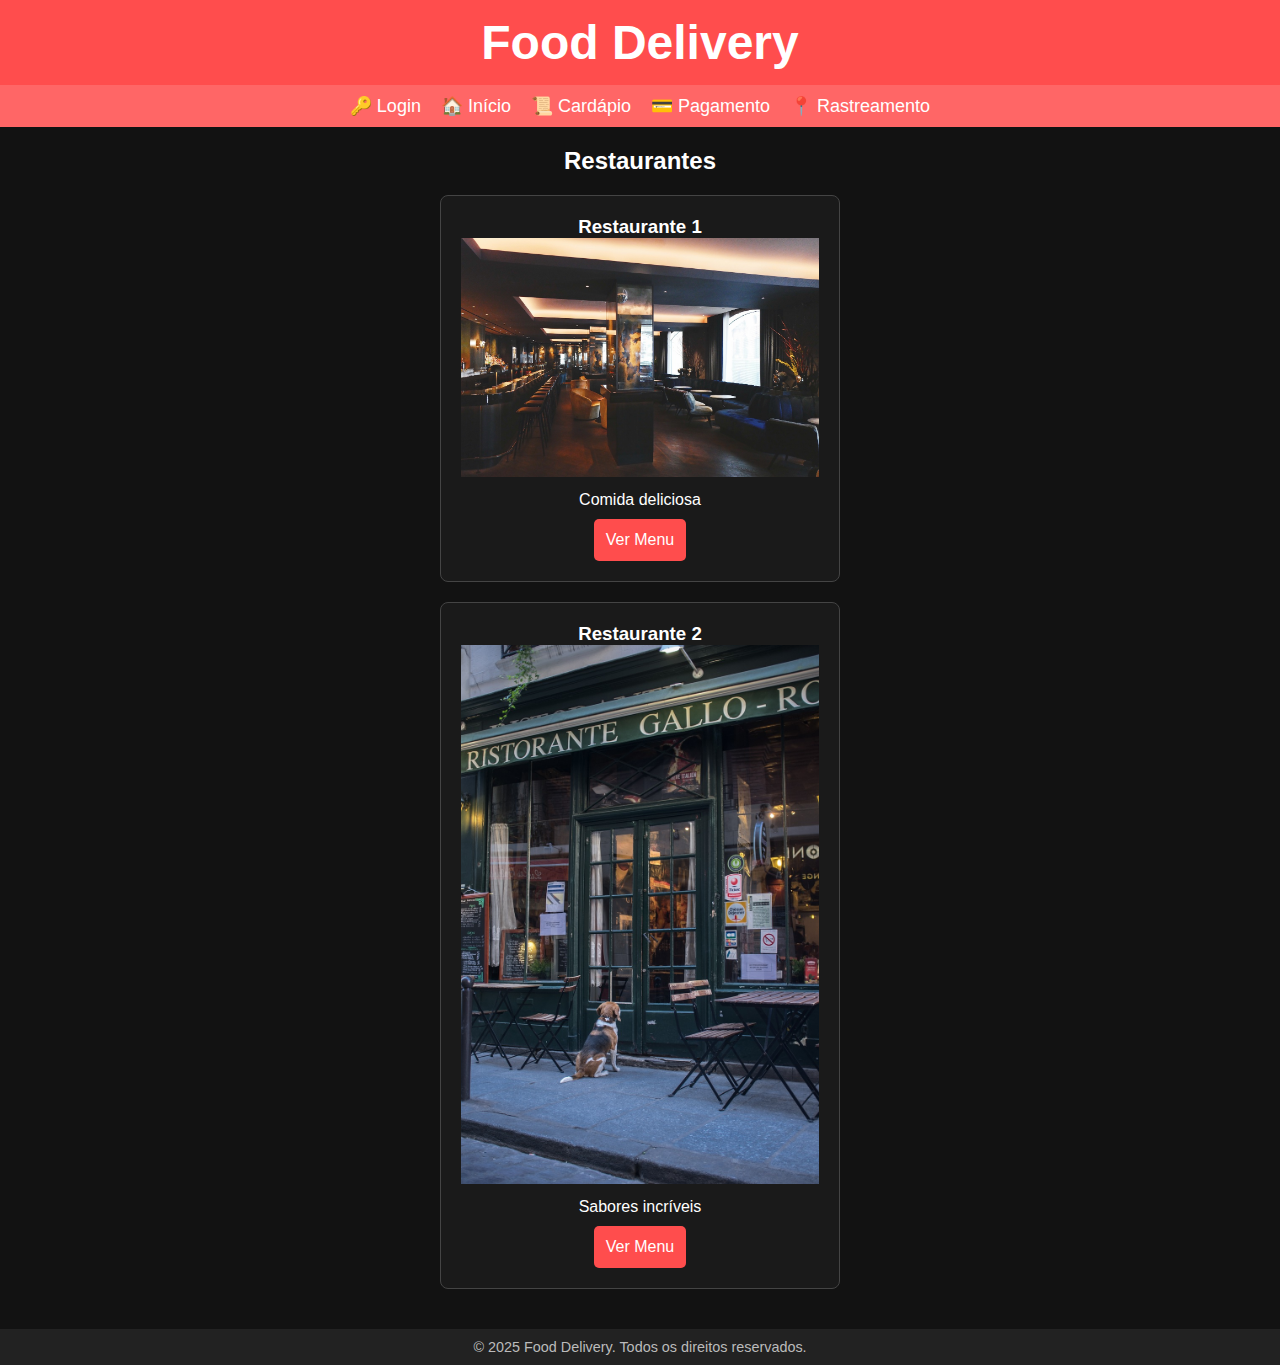
<file: index.html>
<!DOCTYPE html>
<html lang="pt-BR">
  <head>
    <meta charset="UTF-8" />
    <meta name="viewport" content="width=device-width, initial-scale=1.0" />
    <title>Food Delivery</title>
    <link rel="stylesheet" href="styles.css" />
    <link rel="stylesheet" href="index.css" />
  </head>
  <body>
    <header><h1>Food Delivery</h1></header>

    <nav>
      <ul>
        <li><a href="login.html">🔑 Login</a></li>
        <li><a href="index.html">🏠 Início</a></li>
        <li><a href="cardapio.html">📜 Cardápio</a></li>
        <li><a href="pagamento.html">💳 Pagamento</a></li>
        <li><a href="rastreamento.html">📍 Rastreamento</a></li>
      </ul>
    </nav>

    <main>
      <section id="restaurants">
        <h2>Restaurantes</h2>
        <div class="restaurant">
          <h3>Restaurante 1</h3>
          <img src="/assets/interior-2600879_1280.jpg" alt="Interior do Restaurante 1" />
          <p>Comida deliciosa</p>
          <button aria-label="Ver menu do Restaurante 1">Ver Menu</button>
        </div>
        <div class="restaurant">
          <h3>Restaurante 2</h3>
          <img src="/assets/french-restaurant-2506490_1280.jpg" alt="Interior do Restaurante 2" />
          <p>Sabores incríveis</p>
          <button aria-label="Ver menu do Restaurante 2">Ver Menu</button>
        </div>
      </section>
    </main>
    
    <footer>&copy; 2025 Food Delivery. Todos os direitos reservados.</footer>
  </body>
</html>
</file>
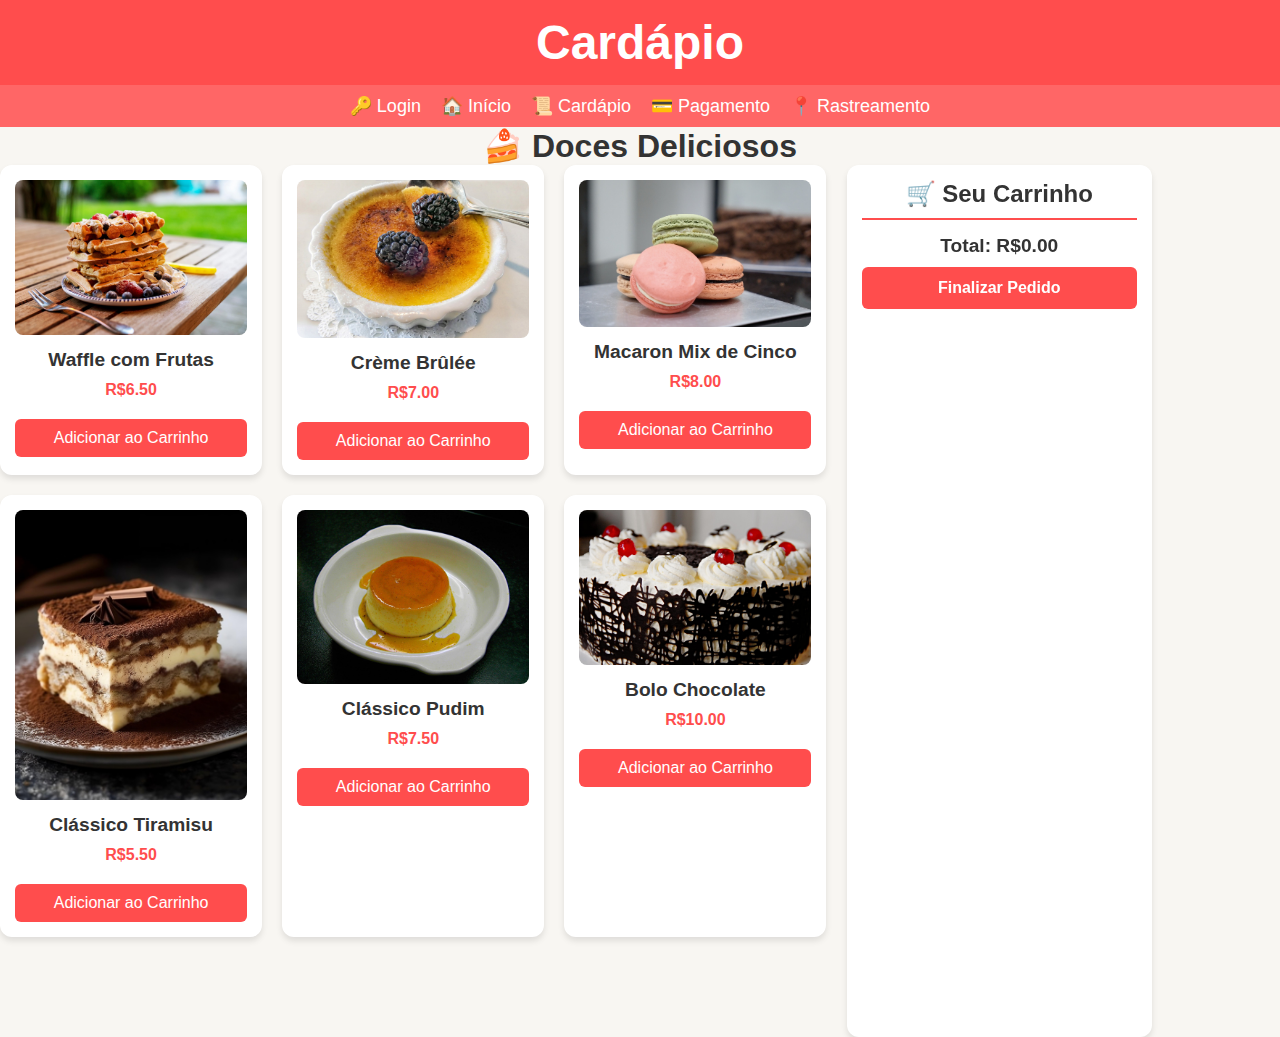
<file: cadarpio.html>
<!DOCTYPE html>
<html lang="pt-br">
  <head>
    <meta charset="UTF-8" />
    <meta name="viewport" content="width=device-width, initial-scale=1.0" />
    <title>Loja de Doces</title>
    <link rel="stylesheet" href="styles.css" />
    <!-- Mantém o estilo geral -->
    <link rel="stylesheet" href="cardapio.css" />
    <!-- Estilo exclusivo do menu -->
  </head>

  <body class="menu-page">
    <header>
      <h1>Cardápio</h1>
    </header>
    <nav>
      <ul>
        <li><a href="login.html">🔑 Login</a></li>
        <li><a href="index.html">🏠 Início</a></li>
        <li><a href="cadarpio.html">📜 Cardápio</a></li>
        <li><a href="pagamento.html">💳 Pagamento</a></li>
        <li><a href="rastreamento.html">📍 Rastreamento</a></li>
      </ul>
    </nav>

    <h1>🍰 Doces Deliciosos</h1>

    <div class="container">
      <!-- Seção de Produtos -->
      <div class="products">
        <div class="product-card" data-name="Waffle" data-price="6.50">
          <img src="/assets/waffle.jpg" alt="Waffle" />
          <h3>Waffle com Frutas</h3>
          <p class="price">R$6.50</p>
          <button class="add-to-cart">Adicionar ao Carrinho</button>
        </div>

        <div class="product-card" data-name="Crème Brûlée" data-price="7.00">
          <img src="/assets/Creme bulle.jpg" alt="Crème Brûlée" />
          <h3>Crème Brûlée</h3>
          <p class="price">R$7.00</p>
          <button class="add-to-cart">Adicionar ao Carrinho</button>
        </div>

        <div class="product-card" data-name="Macarons" data-price="8.00">
          <img src="/assets/macarron.jpg" alt="Macarons" />
          <h3>Macaron Mix de Cinco</h3>
          <p class="price">R$8.00</p>
          <button class="add-to-cart">Adicionar ao Carrinho</button>
        </div>

        <div class="product-card" data-name="Tiramisu" data-price="5.50">
          <img src="/assets/cake-8342822_1280.jpg" alt="Tiramisu" />
          <h3>Clássico Tiramisu</h3>
          <p class="price">R$5.50</p>
          <button class="add-to-cart">Adicionar ao Carrinho</button>
        </div>

        <div class="product-card" data-name="Pudim" data-price="7.50">
          <img src="/assets/pudin.jpg" alt="Pudim" />
          <h3>Clássico Pudim</h3>
          <p class="price">R$7.50</p>
          <button class="add-to-cart">Adicionar ao Carrinho</button>
        </div>
        <div class="product-card" data-name="Bolo_Chocolate" data-price="10.00">
          <img src="/assets/bolochocolate.jpg" alt="BoloChocolate" />
          <h3>Bolo Chocolate</h3>
          <p class="price">R$10.00</p>
          <button class="add-to-cart">Adicionar ao Carrinho</button>
        </div>
      </div>

      <!-- Carrinho -->
      <div class="cart">
        <h2>🛒 Seu Carrinho</h2>
        <div class="cart-items"></div>
        <p class="cart-total">Total: R$0.00</p>
        <button class="checkout-btn">Finalizar Pedido</button>
      </div>
    </div>

    <script src="script.js"></script>
  </body>
</html>
</file>
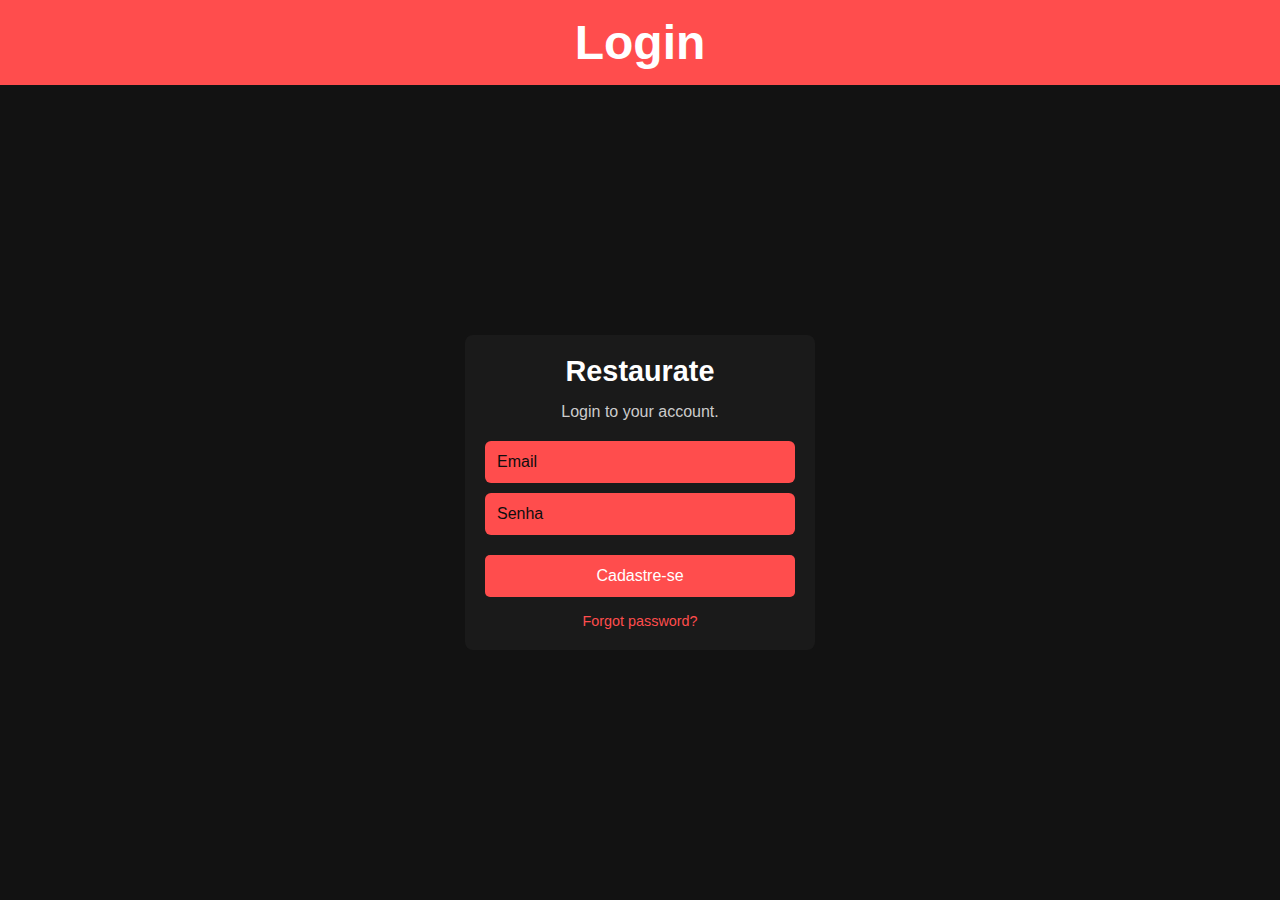
<file: login.html>
<!DOCTYPE html>
<html lang="pt-BR">
  <head>
    <meta charset="UTF-8" />
    <meta name="viewport" content="width=device-width, initial-scale=1.0" />
    <title>Login - Food Delivery</title>
    <link rel="stylesheet" href="styles.css" />
  </head>
  <body>
    <header>
      <h1>Login</h1>
    </header>

    <div class="login-container">
      <div id="login">
        <h1>Restaurate</h1>
        <p>Login to your account.</p>
        <input type="email" placeholder="Email" />
        <input type="password" placeholder="Senha" />
        <button onclick="window.location.href='index.html'">Cadastre-se</button>
        <a href="#" class="forgot-password">Forgot password?</a>
      </div>
    </div>
  </body>
</html>
</file>
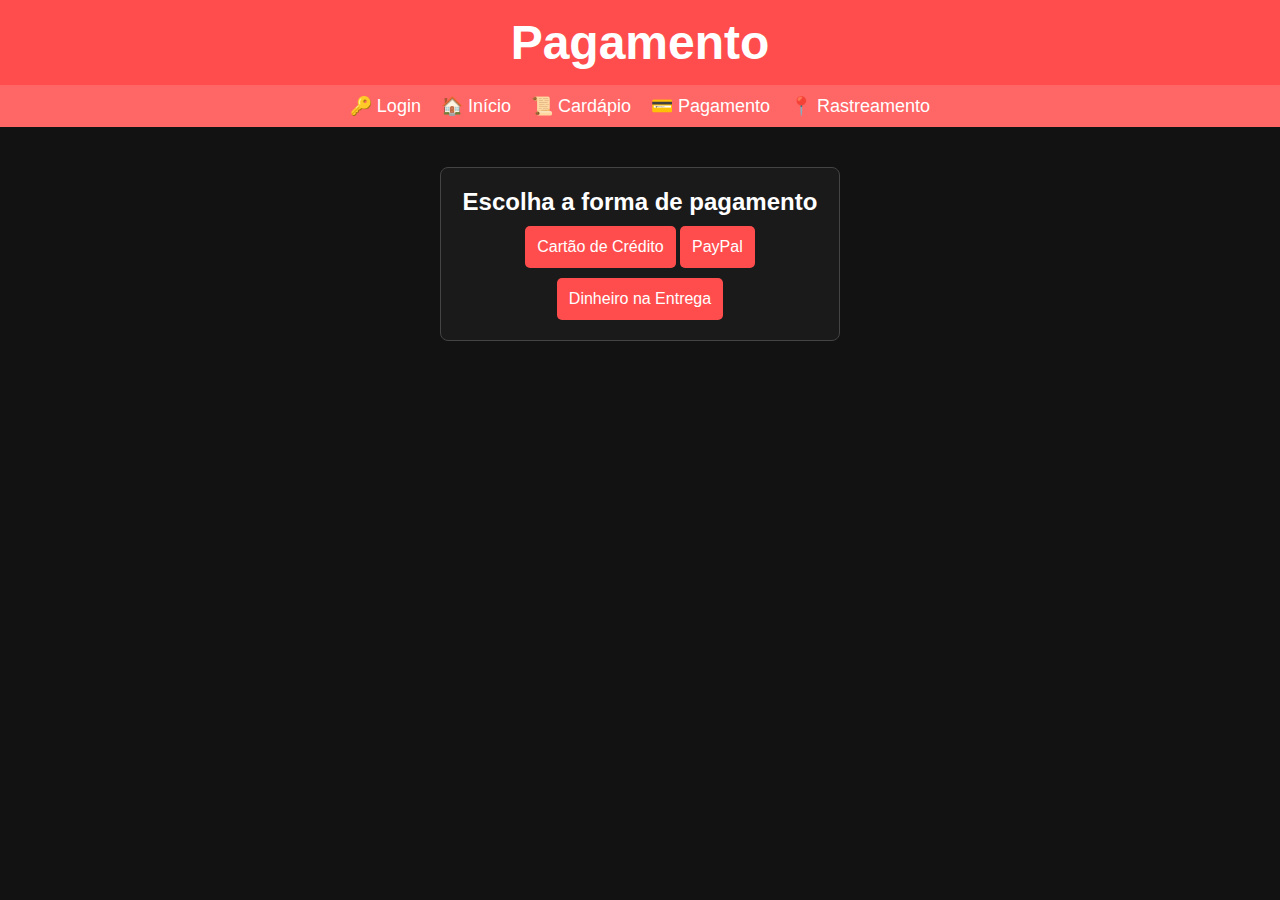
<file: pagamento.html>
<!DOCTYPE html>
<html lang="pt-BR">
  <head>
    <meta charset="UTF-8" />
    <meta name="viewport" content="width=device-width, initial-scale=1.0" />
    <title>Pagamento - Food Delivery</title>
    <link rel="stylesheet" href="styles.css" />
  </head>
  <body>
    <header>
      <h1>Pagamento</h1>
    </header>
    <nav>
      <ul>
          <li><a href="login.html">🔑 Login</a></li>
          <li><a href="index.html">🏠 Início</a></li>
          <li><a href="cadarpio.html">📜 Cardápio</a></li>
          <li><a href="pagamento.html">💳 Pagamento</a></li>
          <li><a href="rastreamento.html">📍 Rastreamento</a></li>
         
      </ul>
  </nav>
    <main>
      <section class="payment">
        <h2>Escolha a forma de pagamento</h2>
        <button>Cartão de Crédito</button>
        <button>PayPal</button>
        <button>Dinheiro na Entrega</button>
      </section>
    </main>
  </body>
</html>
</file>
<file: styles.css>
/* Reset e configurações globais */
* {
  margin: 0;
  padding: 0;
  box-sizing: border-box;
  font-family: Arial, sans-serif;
}

body {
  background-color: #121212;
  color: white;
  text-align: center;
  display: flex;
  flex-direction: column;
  min-height: 100vh;
}

/* Cabeçalho */
header {
  background: #ff4d4d;
  color: white;
  padding: 15px 0;
  font-size: 1.5rem;
  font-weight: bold;
}

/* Barra de navegação */

nav ul {
  list-style: none;
  padding: 10px;
  background: #ff6666;
  display: flex;
  justify-content: center;
  gap: 20px;
}

nav ul li {
  display: inline;
}

nav ul li a {
  color: white;
  text-decoration: none;
  font-size: 18px;
}

nav ul li a:hover {
  text-decoration: underline;
}

/* Layout geral das seções */
main {
  flex-grow: 1;
  padding: 20px;
}

/* Estilização dos cards de restaurantes e pratos */
.restaurant,
.dish,
.payment {
  background: #1a1a1a;
  padding: 20px;
  margin: 20px auto;
  border-radius: 8px;
  max-width: 400px;
  text-align: center;
  border: 1px solid #444;
}

button {
  background: #ff4d4d;
  color: white;
  padding: 12px;
  border: none;
  border-radius: 5px;
  cursor: pointer;
  font-size: 1rem;
  margin-top: 10px;
}

button:hover {
  background: #e03e3e;
}

/* Estilização da tela de login */
.login-container {
  display: flex;
  justify-content: center;
  align-items: center;
  flex-grow: 1;
}

#login {
  background: #1a1a1a;
  padding: 20px;
  border-radius: 8px;
  max-width: 350px;
  text-align: center;
}

#login h1 {
  font-size: 1.8rem;
  font-weight: bold;
  margin-bottom: 15px; /* Espaço abaixo do título */
}

#login p {
  font-size: 1rem;
  color: #ccc;
  margin-bottom: 20px; /* Espaço abaixo do parágrafo */
}

#login input {
  width: 100%;
  padding: 12px;
  background-color: #ff4d4d;
  border: none;
  border-radius: 6px;
  color: white;
  font-size: 1rem;
  margin-bottom: 10px;
}

#login input::placeholder {
  color: #0e0d0d;
}

#login button {
  width: 100%;
  background-color: #ff4d4d;
  margin-bottom: 15px; /* Adiciona espaço abaixo do botão */
}

#login button:hover {
  background-color: #ff4d4d;
}

.forgot-password {
  margin-top: 10px;
  color: #ff4d4d;
  text-decoration: none;
  font-size: 0.9rem;
}

.forgot-password:hover {
  text-decoration: underline;
}

/* Rodapé */
footer {
  background: #222;
  padding: 10px;
  text-align: center;
  font-size: 0.9rem;
  color: #bbb;
}
.products {
  flex: 3;
  display: grid;
  grid-template-columns: repeat(auto-fit, minmax(250px, 1fr));
  gap: 20px;
  padding-bottom: 100px; /* Garante espaço para o menu */
}

#map {
  width: 100vw;
  height: 100vh;
  position: absolute;
  top: 20;
  left: 0;
}
</file>
<file: index.css>
/* Reset e configurações globais */
* {
  margin: 0;
  padding: 0;
  box-sizing: border-box;
  font-family: Arial, sans-serif;
}

body {
  background-color: #121212;
  color: white;
  text-align: center;
  display: flex;
  flex-direction: column;
  min-height: 100vh;
}

/* Cabeçalho */
header {
  background: #ff4d4d;
  color: white;
  padding: 15px 0;
  font-size: 1.5rem;
  font-weight: bold;
}

/* Barra de navegação */
nav ul {
  list-style: none;
  padding: 10px;
  background: #ff6666;
  display: flex;
  justify-content: center;
  gap: 20px;
}

nav ul li {
  display: inline;
}

nav ul li a {
  color: white;
  text-decoration: none;
  font-size: 18px;
}

nav ul li a:hover {
  text-decoration: underline;
}

/* Layout geral das seções */
main {
  flex-grow: 1;
  padding: 20px;
}

/* Estilização dos cards de restaurantes e pratos */
.restaurant {
  background: #1a1a1a;
  padding: 20px;
  margin: 20px auto;
  border-radius: 8px;
  max-width: 400px;
  text-align: center;
  border: 1px solid #444;
  position: relative; /* Necessário para o posicionamento do texto */
  overflow: hidden; /* Garante que o conteúdo não ultrapasse os limites do card */
}

.restaurant .restaurant-image {
  position: absolute;
  top: 0;
  left: 0;
  right: 0;
  bottom: 0;
  z-index: -1; /* Coloca a imagem atrás do texto */
}

.restaurant img {
  width: 100%;
  height: 100%;
  object-fit: cover; /* Faz a imagem preencher todo o card */
}

.restaurant h3,
.restaurant p {
  position: relative; /* Garante que o texto apareça acima da imagem */
  z-index: 1;
  color: white;
}

.restaurant p {
  margin-top: 10px;
}

button {
  background: #ff4d4d;
  color: white;
  padding: 12px;
  border: none;
  border-radius: 5px;
  cursor: pointer;
  font-size: 1rem;
  margin-top: 10px;
}

button:hover {
  background: #e03e3e;
}

/* Rodapé */
footer {
  background: #222;
  padding: 10px;
  text-align: center;
  font-size: 0.9rem;
  color: #bbb;
}

/* Responsividade - para telas menores */
@media (max-width: 768px) {
  .restaurant {
    max-width: 90%; /* Adapta o tamanho do card para telas menores */
  }
  nav ul {
    flex-direction: column; /* Empilha os links da navegação em telas menores */
    gap: 10px;
  }
}
</file>
<file: cardapio.css>
/* Reset padrão apenas para o menu */
.menu-container {
    margin: 0;
    padding: 0;
    box-sizing: border-box;
    font-family: 'Poppins', sans-serif;
}

/* Estilização geral do menu */
.menu-page {
    background-color: #f8f6f2 !important;
    color: #333 !important;
}

/* Container principal */
.container {
    display: flex;
    width: 90%;
    max-width: 1200px;
    gap: 20px;
}

/* Seção de produtos */
.products {
    flex: 3;
    display: grid;
    grid-template-columns: repeat(auto-fit, minmax(250px, 1fr));
    gap: 20px;
}

/* Card de produto */
.product-card {
    background: white;
    border-radius: 12px;
    padding: 15px;
    box-shadow: 0 4px 6px rgba(0, 0, 0, 0.1);
    text-align: center;
    transition: 0.3s;
}

.product-card:hover {
    transform: scale(1.03);
}

.product-card img {
    width: 100%;
    height: auto;
    border-radius: 8px;
}

.product-card h3 {
    margin: 10px 0;
    font-size: 1.2rem;
}

.product-card .price {
    font-weight: bold;
    color: #ff4d4d;
    margin-bottom: 10px;
}

/* Botão de adicionar ao carrinho */
.add-to-cart {
    background: #ff4d4d;
    color: white;
    border: none;
    padding: 10px;
    border-radius: 6px;
    cursor: pointer;
    font-size: 1rem;
    width: 100%;
}

.add-to-cart:hover {
    background: #ff4d4d;
}

/* Carrinho lateral */
.cart {
    flex: 1;
    background: white;
    padding: 15px;
    border-radius: 12px;
    box-shadow: 0 4px 6px rgba(0, 0, 0, 0.1);
    position: sticky;
    top: 20px;
}

.cart h2 {
    font-size: 1.5rem;
    border-bottom: 2px solid #ff4d4d;
    padding-bottom: 10px;
    margin-bottom: 15px;
}

.cart-item {
    display: flex;
    justify-content: space-between;
    align-items: center;
    padding: 10px 0;
    border-bottom: 1px solid #eee;
}

.cart-item:last-child {
    border-bottom: none;
}

.cart-total {
    font-size: 1.2rem;
    font-weight: bold;
    margin-top: 15px;
}

.checkout-btn {
    background: #ff4d4d;
    color: white;
    border: none;
    padding: 12px;
    width: 100%;
    font-size: 1rem;
    font-weight: bold;
    border-radius: 6px;
    cursor: pointer;
    margin-top: 10px;
}

.checkout-btn:hover {
    background: #ff4d4d;
}
</file>
